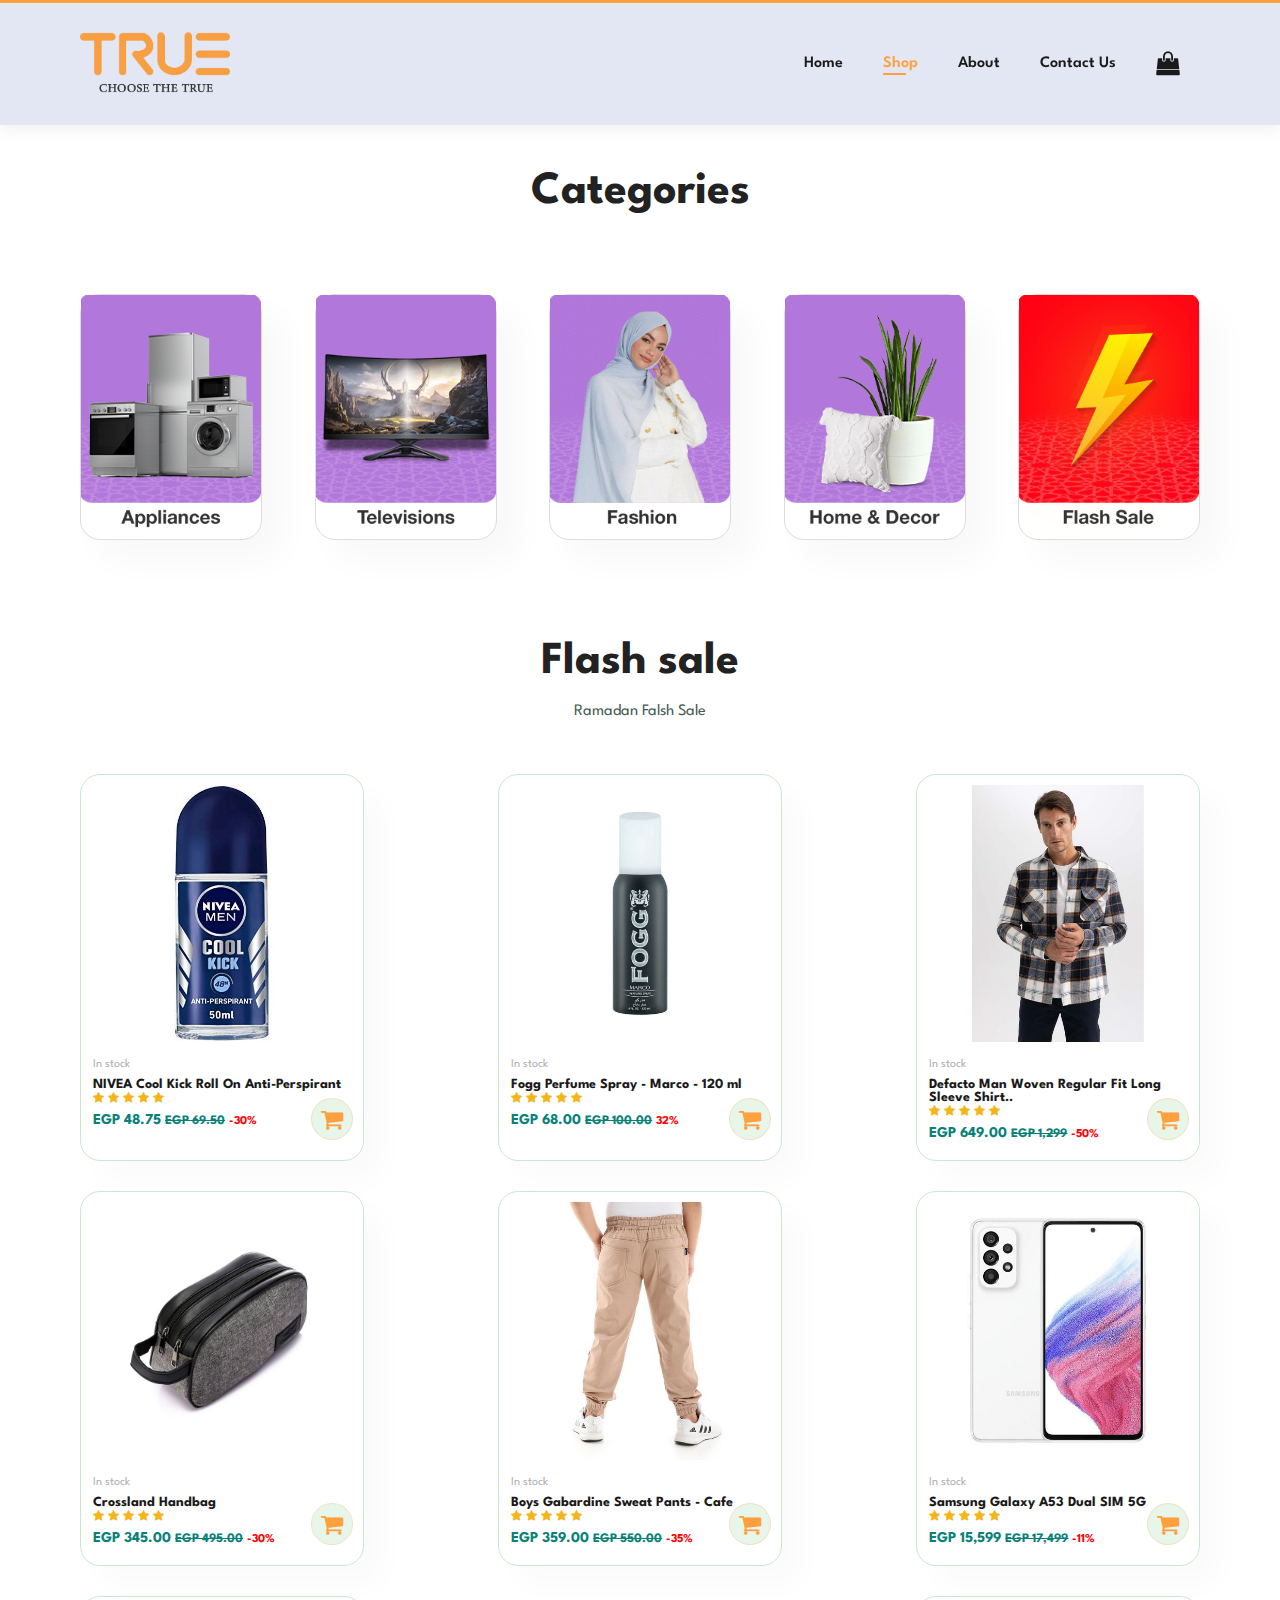
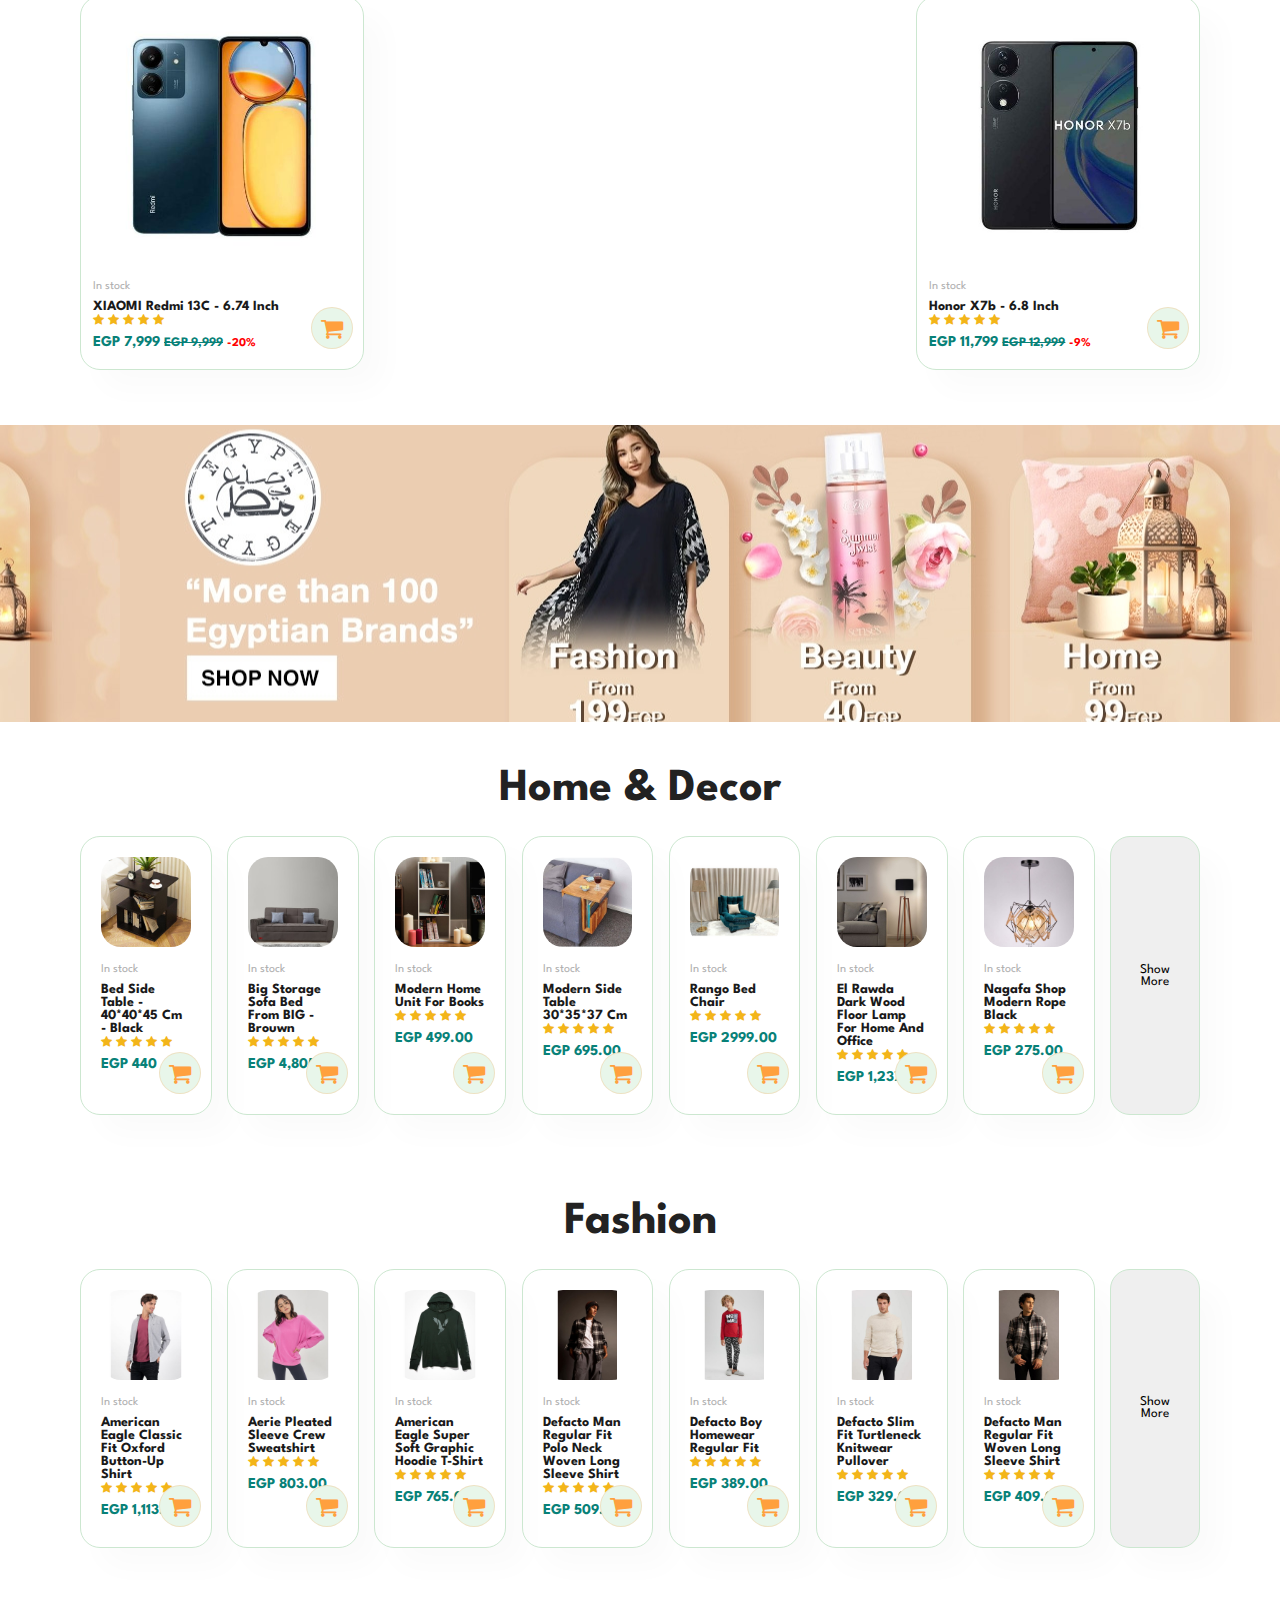
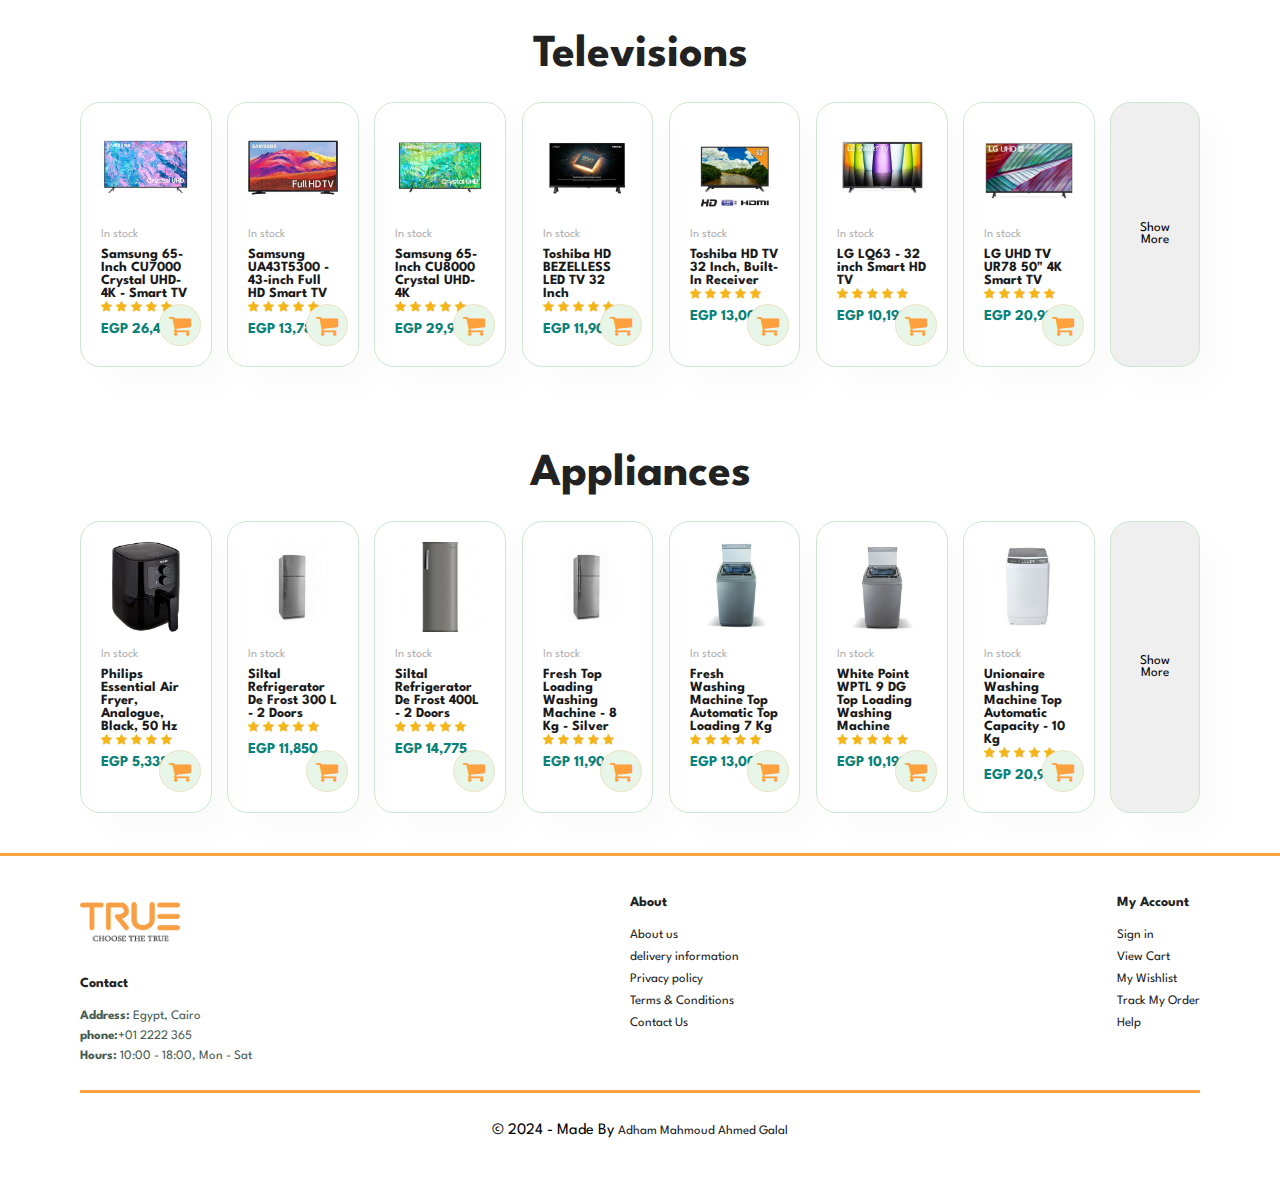
<file: Pages/Shop.html>
<!DOCTYPE html>
<html lang="en">
  <head>
    <meta charset="UTF-8" />
    <meta name="viewport" content="width=device-width, initial-scale=1.0" />
    <title>Shop</title>
    <link rel="stylesheet" href="../css/shopcss.css" />
    <link rel="preconnect" href="https://fonts.googleapis.com" />
    <link rel="preconnect" href="https://fonts.gstatic.com" crossorigin />
    <link
      rel="stylesheet"
      href="https://cdnjs.cloudflare.com/ajax/libs/font-awesome/4.7.0/css/font-awesome.min.css"
    />
    <link rel="preconnect" href="https://fonts.googleapis.com" />
    <link rel="preconnect" href="https://fonts.gstatic.com" crossorigin />
    <link
      href="https://fonts.googleapis.com/css2?family=League+Spartan:wght@100..900&display=swap"
      rel="stylesheet"
    />

    <!-- break kofi -->

    <link rel="preconnect" href="https://fonts.googleapis.com" />
    <link rel="preconnect" href="https://fonts.gstatic.com" crossorigin />
    <link
      href="https://fonts.googleapis.com/css2?family=League+Spartan:wght@100..900&family=Reem+Kufi:wght@400..700&display=swap"
      rel="stylesheet"
    />
  </head>
  <body>
    <nav>
      <a href="../index.html">
        <img src="../img/Untitled-1-removebg.png" width="150px"
      /></a>
      <!-- <h1 style="color: rgb(11, 236, 157);" class="h1">Alamut</h1> -->
      <!-- <img src="./img/Preview (1) (1) (1).jpg" alt="" width="100px" /> -->
      <div>
        <ul id="navBar">
          <li><a href="../index.html">Home</a></li>
          <li><a class="active" href="./Shop.html">Shop</a></li>
          <li><a href="about.html">About</a></li>
          <li><a href="contact.html">Contact Us</a></li>
          <li>
            <a href="#"
              ><i class="fa fa-shopping-bag" style="font-size: 24px;"></i
            ></a>
          </li>
        </ul>
      </div>
    </nav>

    <!-- 1 -->
    <h2 class="sec1Title">Categories</h2>
    <section id="sec1" class="section-p1">
      <div class="sec1Box">
        <img src="../img/categories/ApplianceAR.png" width="180px" />
      </div>
      <div class="sec1Box">
        <img src="../img/categories/TVAR.png" width="180px" />
      </div>
      <div class="sec1Box">
        <img src="../img/categories/FashionAR.gif" width="180px" />
      </div>
      <div class="sec1Box">
        <img src="../img/categories/AR9fy.png" width="180px" />
      </div>
      <div class="sec1Boxi">
        <img src="../img/categories/FlashAR.png" width="180px" />
      </div>
    </section>

    <section id="sec2" class="section-p1">
      <h2>Flash sale</h2>
      <p>Ramadan Falsh Sale</p>
      <div class="proContainer">
        <div class="pro">
          <img src="../img/categories/flash sale/1.jpg" alt="" />
          <div class="des">
            <span class="spanDes">In stock</span>
            <h5>NIVEA Cool Kick Roll On Anti-Perspirant</h5>
            <div class="stars">
              <i class="fa fa-star checked"></i>
              <i class="fa fa-star checked"></i>
              <i class="fa fa-star checked"></i>
              <i class="fa fa-star checked"></i>
              <i class="fa fa-star checked"></i>
            </div>
            <h4>
              EGP 48.75
              <span class="beforDes">EGP 69.50</span>
              <span class="percentDes">-30%</span>
            </h4>
          </div>
          <a href="#"
            ><i class="fa fa-shopping-cart cart" style="font-size: 24px;"></i
          ></a>
        </div>
        <div class="pro">
          <img src="../img/categories/flash sale/2.jpg" alt="" />
          <div class="des">
            <span class="spanDes">In stock</span>
            <h5>Fogg Perfume Spray - Marco - 120 ml</h5>
            <div class="stars">
              <i class="fa fa-star checked"></i>
              <i class="fa fa-star checked"></i>
              <i class="fa fa-star checked"></i>
              <i class="fa fa-star checked"></i>
              <i class="fa fa-star checked"></i>
            </div>
            <h4>
              EGP 68.00 <span class="beforDes">EGP 100.00</span>
              <span class="percentDes">32%</span>
            </h4>
          </div>
          <a href="#"
            ><i class="fa fa-shopping-cart cart" style="font-size: 24px;"></i
          ></a>
        </div>
        <div class="pro">
          <img src="../img/categories/flash sale/3.jpg" alt="" />
          <div class="des">
            <span class="spanDes">In stock</span>
            <h5>Defacto Man Woven Regular Fit Long Sleeve Shirt..</h5>
            <div class="stars">
              <i class="fa fa-star checked"></i>
              <i class="fa fa-star checked"></i>
              <i class="fa fa-star checked"></i>
              <i class="fa fa-star checked"></i>
              <i class="fa fa-star checked"></i>
            </div>
            <h4>
              EGP 649.00
              <span class="beforDes">EGP 1,299</span>
              <span class="percentDes">-50%</span>
            </h4>
          </div>
          <a href="#"
            ><i class="fa fa-shopping-cart cart" style="font-size: 24px;"></i
          ></a>
        </div>
        <div class="pro">
          <img src="../img/categories/flash sale/4.jpg" alt="" />
          <div class="des">
            <span class="spanDes">In stock</span>
            <h5>Crossland Handbag</h5>
            <div class="stars">
              <i class="fa fa-star checked"></i>
              <i class="fa fa-star checked"></i>
              <i class="fa fa-star checked"></i>
              <i class="fa fa-star checked"></i>
              <i class="fa fa-star checked"></i>
            </div>
            <h4>
              EGP 345.00
              <span class="beforDes">EGP 495.00</span>
              <span class="percentDes">-30%</span>
            </h4>
          </div>
          <a href="#"
            ><i class="fa fa-shopping-cart cart" style="font-size: 24px;"></i
          ></a>
        </div>
        <div class="pro">
          <img src="../img/categories/flash sale/5.jpg" alt="" />
          <div class="des">
            <span class="spanDes">In stock</span>
            <h5>Boys Gabardine Sweat Pants - Cafe</h5>
            <div class="stars">
              <i class="fa fa-star checked"></i>
              <i class="fa fa-star checked"></i>
              <i class="fa fa-star checked"></i>
              <i class="fa fa-star checked"></i>
              <i class="fa fa-star checked"></i>
            </div>
            <h4>
              EGP 359.00
              <span class="beforDes">EGP 550.00</span>
              <span class="percentDes">-35%</span>
            </h4>
          </div>
          <a href="#"
            ><i class="fa fa-shopping-cart cart" style="font-size: 24px;"></i
          ></a>
        </div>
        <div class="pro">
          <img src="../img/categories/flash sale/6.jpg" alt="" />
          <div class="des">
            <span class="spanDes">In stock</span>
            <h5>Samsung Galaxy A53 Dual SIM 5G</h5>
            <div class="stars">
              <i class="fa fa-star checked"></i>
              <i class="fa fa-star checked"></i>
              <i class="fa fa-star checked"></i>
              <i class="fa fa-star checked"></i>
              <i class="fa fa-star checked"></i>
            </div>
            <h4>
              EGP 15,599
              <span class="beforDes">EGP 17,499</span>
              <span class="percentDes">-11%</span>
            </h4>
          </div>
          <a href="#"
            ><i class="fa fa-shopping-cart cart" style="font-size: 24px;"></i
          ></a>
        </div>
        <div class="pro">
          <img src="../img/categories/flash sale/7.jpg" alt="" />
          <div class="des">
            <span class="spanDes">In stock</span>
            <h5>XIAOMI Redmi 13C - 6.74 Inch</h5>
            <div class="stars">
              <i class="fa fa-star checked"></i>
              <i class="fa fa-star checked"></i>
              <i class="fa fa-star checked"></i>
              <i class="fa fa-star checked"></i>
              <i class="fa fa-star checked"></i>
            </div>
            <h4>
              EGP 7,999
              <span class="beforDes">EGP 9,999</span>
              <span class="percentDes">-20%</span>
            </h4>
          </div>
          <a href="#"
            ><i class="fa fa-shopping-cart cart" style="font-size: 24px;"></i
          ></a>
        </div>
        <div class="pro">
          <img src="../img/categories/flash sale/8.jpg" alt="" />
          <div class="des">
            <span class="spanDes">In stock</span>
            <h5>Honor X7b - 6.8 Inch</h5>
            <div class="stars">
              <i class="fa fa-star checked"></i>
              <i class="fa fa-star checked"></i>
              <i class="fa fa-star checked"></i>
              <i class="fa fa-star checked"></i>
              <i class="fa fa-star checked"></i>
            </div>
            <h4>
              EGP 11,799
              <span class="beforDes">EGP 12,999</span>
              <span class="percentDes">-9%</span>
            </h4>
          </div>
          <a href="#"
            ><i class="fa fa-shopping-cart cart" style="font-size: 24px;"></i
          ></a>
        </div>
      </div>
    </section>

    <section id="sec3"></section>

    <section id="sec4" class="section-p1">
      <h2>Home & Decor</h2>
      <!-- <p>Ramadan Falsh Sale</p> -->
      <div class="proContainer">
        <div class="pro">
          <img src="../img/Shop/Home & Decor/1.jpg" alt="" />
          <div class="des">
            <span class="spanDes">In stock</span>
            <h5>Bed Side Table - 40*40*45 Cm - Black</h5>
            <div class="stars">
              <i class="fa fa-star checked"></i>
              <i class="fa fa-star checked"></i>
              <i class="fa fa-star checked"></i>
              <i class="fa fa-star checked"></i>
              <i class="fa fa-star checked"></i>
            </div>
            <h4>
              EGP 440
            </h4>
          </div>
          <a href="#"
            ><i class="fa fa-shopping-cart cart" style="font-size: 24px;"></i
          ></a>
        </div>
        <div class="pro">
          <img src="../img/Shop/Home & Decor/2.jpg" alt="" />
          <div class="des">
            <span class="spanDes">In stock</span>
            <h5>Big Storage Sofa Bed From BIG - Brouwn</h5>
            <div class="stars">
              <i class="fa fa-star checked"></i>
              <i class="fa fa-star checked"></i>
              <i class="fa fa-star checked"></i>
              <i class="fa fa-star checked"></i>
              <i class="fa fa-star checked"></i>
            </div>
            <h4>
              EGP 4,805.10
            </h4>
          </div>
          <a href="#"
            ><i class="fa fa-shopping-cart cart" style="font-size: 24px;"></i
          ></a>
        </div>
        <div class="pro">
          <img src="../img/Shop/Home & Decor/3.jpg" alt="" />
          <div class="des">
            <span class="spanDes">In stock</span>
            <h5>Modern Home Unit For Books</h5>
            <div class="stars">
              <i class="fa fa-star checked"></i>
              <i class="fa fa-star checked"></i>
              <i class="fa fa-star checked"></i>
              <i class="fa fa-star checked"></i>
              <i class="fa fa-star checked"></i>
            </div>
            <h4>
              EGP 499.00
            </h4>
          </div>
          <a href="#"
            ><i class="fa fa-shopping-cart cart" style="font-size: 24px;"></i
          ></a>
        </div>

        <div class="pro">
          <img src="../img/Shop/Home & Decor/5.jpg" alt="" />
          <div class="des">
            <span class="spanDes">In stock</span>
            <h5>Modern Side Table 30*35*37 Cm</h5>
            <div class="stars">
              <i class="fa fa-star checked"></i>
              <i class="fa fa-star checked"></i>
              <i class="fa fa-star checked"></i>
              <i class="fa fa-star checked"></i>
              <i class="fa fa-star checked"></i>
            </div>
            <h4>
              EGP 695.00
            </h4>
          </div>
          <a href="#"
            ><i class="fa fa-shopping-cart cart" style="font-size: 24px;"></i
          ></a>
        </div>
        <div class="pro">
          <img src="../img/Shop/Home & Decor/6.jpg" alt="" />
          <div class="des">
            <span class="spanDes">In stock</span>
            <h5>Rango Bed Chair</h5>
            <div class="stars">
              <i class="fa fa-star checked"></i>
              <i class="fa fa-star checked"></i>
              <i class="fa fa-star checked"></i>
              <i class="fa fa-star checked"></i>
              <i class="fa fa-star checked"></i>
            </div>
            <h4>
              EGP 2999.00
            </h4>
          </div>
          <a href="#"
            ><i class="fa fa-shopping-cart cart" style="font-size: 24px;"></i
          ></a>
        </div>
        <div class="pro">
          <img src="../img/Shop/Home & Decor/7.jpg" alt="" />
          <div class="des">
            <span class="spanDes">In stock</span>
            <h5>El Rawda Dark Wood Floor Lamp For Home And Office</h5>
            <div class="stars">
              <i class="fa fa-star checked"></i>
              <i class="fa fa-star checked"></i>
              <i class="fa fa-star checked"></i>
              <i class="fa fa-star checked"></i>
              <i class="fa fa-star checked"></i>
            </div>
            <h4>
              EGP 1,237.50
            </h4>
          </div>
          <a href="#"
            ><i class="fa fa-shopping-cart cart" style="font-size: 24px;"></i
          ></a>
        </div>
        <div class="pro">
          <img src="../img/Shop/Home & Decor/8.jpg" alt="" />
          <div class="des">
            <span class="spanDes">In stock</span>
            <h5>Nagafa Shop Modern Rope Black</h5>
            <div class="stars">
              <i class="fa fa-star checked"></i>
              <i class="fa fa-star checked"></i>
              <i class="fa fa-star checked"></i>
              <i class="fa fa-star checked"></i>
              <i class="fa fa-star checked"></i>
            </div>
            <h4>
              EGP 275.00
            </h4>
          </div>
          <a href="#"
            ><i class="fa fa-shopping-cart cart" style="font-size: 24px;"></i
          ></a>
        </div>
        <button class="pro">Show More</button>
      </div>
    </section>

    <section id="sec4" class="section-p1">
      <h2>Fashion</h2>
      <!-- <p>Ramadan Falsh Sale</p> -->
      <div class="proContainer">
        <div class="pro">
          <img src="../img/Shop/Fashion/1.jpg" alt="" />
          <div class="des">
            <span class="spanDes">In stock</span>
            <h5>American Eagle Classic Fit Oxford Button-Up Shirt</h5>
            <div class="stars">
              <i class="fa fa-star checked"></i>
              <i class="fa fa-star checked"></i>
              <i class="fa fa-star checked"></i>
              <i class="fa fa-star checked"></i>
              <i class="fa fa-star checked"></i>
            </div>
            <h4>
              EGP 1,113.00
            </h4>
          </div>
          <a href="#"
            ><i class="fa fa-shopping-cart cart" style="font-size: 24px;"></i
          ></a>
        </div>
        <div class="pro">
          <img src="../img/Shop/Fashion/2.jpg" alt="" />
          <div class="des">
            <span class="spanDes">In stock</span>
            <h5>Aerie Pleated Sleeve Crew Sweatshirt</h5>
            <div class="stars">
              <i class="fa fa-star checked"></i>
              <i class="fa fa-star checked"></i>
              <i class="fa fa-star checked"></i>
              <i class="fa fa-star checked"></i>
              <i class="fa fa-star checked"></i>
            </div>
            <h4>
              EGP 803.00
            </h4>
          </div>
          <a href="#"
            ><i class="fa fa-shopping-cart cart" style="font-size: 24px;"></i
          ></a>
        </div>
        <div class="pro">
          <img src="../img/Shop/Fashion/3.jpg" alt="" />
          <div class="des">
            <span class="spanDes">In stock</span>
            <h5>American Eagle Super Soft Graphic Hoodie T-Shirt</h5>
            <div class="stars">
              <i class="fa fa-star checked"></i>
              <i class="fa fa-star checked"></i>
              <i class="fa fa-star checked"></i>
              <i class="fa fa-star checked"></i>
              <i class="fa fa-star checked"></i>
            </div>
            <h4>
              EGP 765.00
            </h4>
          </div>
          <a href="#"
            ><i class="fa fa-shopping-cart cart" style="font-size: 24px;"></i
          ></a>
        </div>

        <div class="pro">
          <img src="../img/Shop/Fashion/4.jpg" alt="" />
          <div class="des">
            <span class="spanDes">In stock</span>
            <h5>Defacto Man Regular Fit Polo Neck Woven Long Sleeve Shirt</h5>
            <div class="stars">
              <i class="fa fa-star checked"></i>
              <i class="fa fa-star checked"></i>
              <i class="fa fa-star checked"></i>
              <i class="fa fa-star checked"></i>
              <i class="fa fa-star checked"></i>
            </div>
            <h4>
              EGP 509.00
            </h4>
          </div>
          <a href="#"
            ><i class="fa fa-shopping-cart cart" style="font-size: 24px;"></i
          ></a>
        </div>
        <div class="pro">
          <img src="../img/Shop/Fashion/5.jpg" alt="" />
          <div class="des">
            <span class="spanDes">In stock</span>
            <h5>Defacto Boy Homewear Regular Fit</h5>
            <div class="stars">
              <i class="fa fa-star checked"></i>
              <i class="fa fa-star checked"></i>
              <i class="fa fa-star checked"></i>
              <i class="fa fa-star checked"></i>
              <i class="fa fa-star checked"></i>
            </div>
            <h4>
              EGP 389.00
            </h4>
          </div>
          <a href="#"
            ><i class="fa fa-shopping-cart cart" style="font-size: 24px;"></i
          ></a>
        </div>
        <div class="pro">
          <img src="../img/Shop/Fashion/6.jpg" alt="" />
          <div class="des">
            <span class="spanDes">In stock</span>
            <h5>Defacto Slim Fit Turtleneck Knitwear Pullover</h5>
            <div class="stars">
              <i class="fa fa-star checked"></i>
              <i class="fa fa-star checked"></i>
              <i class="fa fa-star checked"></i>
              <i class="fa fa-star checked"></i>
              <i class="fa fa-star checked"></i>
            </div>
            <h4>
              EGP 329.00
            </h4>
          </div>
          <a href="#"
            ><i class="fa fa-shopping-cart cart" style="font-size: 24px;"></i
          ></a>
        </div>
        <div class="pro">
          <img src="../img/Shop/Fashion/7.jpg" alt="" />
          <div class="des">
            <span class="spanDes">In stock</span>
            <h5>Defacto Man Regular Fit Woven Long Sleeve Shirt</h5>
            <div class="stars">
              <i class="fa fa-star checked"></i>
              <i class="fa fa-star checked"></i>
              <i class="fa fa-star checked"></i>
              <i class="fa fa-star checked"></i>
              <i class="fa fa-star checked"></i>
            </div>
            <h4>
              EGP 409.00
            </h4>
          </div>
          <a href="#"
            ><i class="fa fa-shopping-cart cart" style="font-size: 24px;"></i
          ></a>
        </div>
        <button class="pro">Show More</button>
      </div>
    </section>

    <section id="sec4" class="section-p1">
      <h2>Televisions</h2>
      <!-- <p>Ramadan Falsh Sale</p> -->
      <div class="proContainer">
        <div class="pro">
          <img src="../img/Shop/Televisions/1.jpg" alt="" />
          <div class="des">
            <span class="spanDes">In stock</span>
            <h5>Samsung 65-Inch CU7000 Crystal UHD- 4K - Smart TV</h5>
            <div class="stars">
              <i class="fa fa-star checked"></i>
              <i class="fa fa-star checked"></i>
              <i class="fa fa-star checked"></i>
              <i class="fa fa-star checked"></i>
              <i class="fa fa-star checked"></i>
            </div>
            <h4>
              EGP 26,499
            </h4>
          </div>
          <a href="#"
            ><i class="fa fa-shopping-cart cart" style="font-size: 24px;"></i
          ></a>
        </div>
        <div class="pro">
          <img src="../img/Shop/Televisions/2.jpg" alt="" />
          <div class="des">
            <span class="spanDes">In stock</span>
            <h5>Samsung UA43T5300 - 43-inch Full HD Smart TV</h5>
            <div class="stars">
              <i class="fa fa-star checked"></i>
              <i class="fa fa-star checked"></i>
              <i class="fa fa-star checked"></i>
              <i class="fa fa-star checked"></i>
              <i class="fa fa-star checked"></i>
            </div>
            <h4>
              EGP 13,789
            </h4>
          </div>
          <a href="#"
            ><i class="fa fa-shopping-cart cart" style="font-size: 24px;"></i
          ></a>
        </div>
        <div class="pro">
          <img src="../img/Shop/Televisions/3.jpg" alt="" />
          <div class="des">
            <span class="spanDes">In stock</span>
            <h5>Samsung 65-Inch CU8000 Crystal UHD- 4K</h5>
            <div class="stars">
              <i class="fa fa-star checked"></i>
              <i class="fa fa-star checked"></i>
              <i class="fa fa-star checked"></i>
              <i class="fa fa-star checked"></i>
              <i class="fa fa-star checked"></i>
            </div>
            <h4>
              EGP 29,999
            </h4>
          </div>
          <a href="#"
            ><i class="fa fa-shopping-cart cart" style="font-size: 24px;"></i
          ></a>
        </div>

        <div class="pro">
          <img src="../img/Shop/Televisions/4.jpg" alt="" />
          <div class="des">
            <span class="spanDes">In stock</span>
            <h5>Toshiba HD BEZELLESS LED TV 32 Inch</h5>
            <div class="stars">
              <i class="fa fa-star checked"></i>
              <i class="fa fa-star checked"></i>
              <i class="fa fa-star checked"></i>
              <i class="fa fa-star checked"></i>
              <i class="fa fa-star checked"></i>
            </div>
            <h4>
              EGP 11,900
            </h4>
          </div>
          <a href="#"
            ><i class="fa fa-shopping-cart cart" style="font-size: 24px;"></i
          ></a>
        </div>
        <div class="pro">
          <img src="../img/Shop/Televisions/5.jpg" alt="" />
          <div class="des">
            <span class="spanDes">In stock</span>
            <h5>Toshiba HD TV 32 Inch, Built-In Receiver</h5>
            <div class="stars">
              <i class="fa fa-star checked"></i>
              <i class="fa fa-star checked"></i>
              <i class="fa fa-star checked"></i>
              <i class="fa fa-star checked"></i>
              <i class="fa fa-star checked"></i>
            </div>
            <h4>
              EGP 13,000
            </h4>
          </div>
          <a href="#"
            ><i class="fa fa-shopping-cart cart" style="font-size: 24px;"></i
          ></a>
        </div>
        <div class="pro">
          <img src="../img/Shop/Televisions/6.jpg" alt="" />
          <div class="des">
            <span class="spanDes">In stock</span>
            <h5>LG LQ63 - 32 inch Smart HD TV</h5>
            <div class="stars">
              <i class="fa fa-star checked"></i>
              <i class="fa fa-star checked"></i>
              <i class="fa fa-star checked"></i>
              <i class="fa fa-star checked"></i>
              <i class="fa fa-star checked"></i>
            </div>
            <h4>
              EGP 10,192
            </h4>
          </div>
          <a href="#"
            ><i class="fa fa-shopping-cart cart" style="font-size: 24px;"></i
          ></a>
        </div>
        <div class="pro">
          <img src="../img/Shop/Televisions/7.jpg" alt="" />
          <div class="des">
            <span class="spanDes">In stock</span>
            <h5>LG UHD TV UR78 50" 4K Smart TV</h5>
            <div class="stars">
              <i class="fa fa-star checked"></i>
              <i class="fa fa-star checked"></i>
              <i class="fa fa-star checked"></i>
              <i class="fa fa-star checked"></i>
              <i class="fa fa-star checked"></i>
            </div>
            <h4>
              EGP 20,999
            </h4>
          </div>
          <a href="#"
            ><i class="fa fa-shopping-cart cart" style="font-size: 24px;"></i
          ></a>
        </div>
        <button class="pro">Show More</button>
      </div>
    </section>

    <section id="sec4" class="section-p1">
      <h2>Appliances</h2>
      <!-- <p>Ramadan Falsh Sale</p> -->
      <div class="proContainer">
        <div class="pro">
          <img src="../img/Shop/Appliances/1.jpg" alt="" />
          <div class="des">
            <span class="spanDes">In stock</span>
            <h5>Philips Essential Air Fryer, Analogue, Black, 50 Hz</h5>
            <div class="stars">
              <i class="fa fa-star checked"></i>
              <i class="fa fa-star checked"></i>
              <i class="fa fa-star checked"></i>
              <i class="fa fa-star checked"></i>
              <i class="fa fa-star checked"></i>
            </div>
            <h4>
              EGP 5,338
            </h4>
          </div>
          <a href="#"
            ><i class="fa fa-shopping-cart cart" style="font-size: 24px;"></i
          ></a>
        </div>
        <div class="pro">
          <img src="../img/Shop/Appliances/2.jpg" alt="" />
          <div class="des">
            <span class="spanDes">In stock</span>
            <h5>Siltal Refrigerator De Frost 300 L - 2 Doors</h5>
            <div class="stars">
              <i class="fa fa-star checked"></i>
              <i class="fa fa-star checked"></i>
              <i class="fa fa-star checked"></i>
              <i class="fa fa-star checked"></i>
              <i class="fa fa-star checked"></i>
            </div>
            <h4>
              EGP 11,850
            </h4>
          </div>
          <a href="#"
            ><i class="fa fa-shopping-cart cart" style="font-size: 24px;"></i
          ></a>
        </div>
        <div class="pro">
          <img src="../img/Shop/Appliances/3.jpg" alt="" />
          <div class="des">
            <span class="spanDes">In stock</span>
            <h5>Siltal Refrigerator De Frost 400L - 2 Doors</h5>
            <div class="stars">
              <i class="fa fa-star checked"></i>
              <i class="fa fa-star checked"></i>
              <i class="fa fa-star checked"></i>
              <i class="fa fa-star checked"></i>
              <i class="fa fa-star checked"></i>
            </div>
            <h4>
              EGP 14,775
            </h4>
          </div>
          <a href="#"
            ><i class="fa fa-shopping-cart cart" style="font-size: 24px;"></i
          ></a>
        </div>

        <div class="pro">
          <img src="../img/Shop/Appliances/4.jpg" alt="" />
          <div class="des">
            <span class="spanDes">In stock</span>
            <h5>Fresh Top Loading Washing Machine - 8 Kg - Silver</h5>
            <div class="stars">
              <i class="fa fa-star checked"></i>
              <i class="fa fa-star checked"></i>
              <i class="fa fa-star checked"></i>
              <i class="fa fa-star checked"></i>
              <i class="fa fa-star checked"></i>
            </div>
            <h4>
              EGP 11,900
            </h4>
          </div>
          <a href="#"
            ><i class="fa fa-shopping-cart cart" style="font-size: 24px;"></i
          ></a>
        </div>
        <div class="pro">
          <img src="../img/Shop/Appliances/5.jpg" alt="" />
          <div class="des">
            <span class="spanDes">In stock</span>
            <h5>Fresh Washing Machine Top Automatic Top Loading 7 Kg</h5>
            <div class="stars">
              <i class="fa fa-star checked"></i>
              <i class="fa fa-star checked"></i>
              <i class="fa fa-star checked"></i>
              <i class="fa fa-star checked"></i>
              <i class="fa fa-star checked"></i>
            </div>
            <h4>
              EGP 13,000
            </h4>
          </div>
          <a href="#"
            ><i class="fa fa-shopping-cart cart" style="font-size: 24px;"></i
          ></a>
        </div>
        <div class="pro">
          <img src="../img/Shop/Appliances/6.jpg" alt="" />
          <div class="des">
            <span class="spanDes">In stock</span>
            <h5>White Point WPTL 9 DG Top Loading Washing Machine</h5>
            <div class="stars">
              <i class="fa fa-star checked"></i>
              <i class="fa fa-star checked"></i>
              <i class="fa fa-star checked"></i>
              <i class="fa fa-star checked"></i>
              <i class="fa fa-star checked"></i>
            </div>
            <h4>
              EGP 10,192
            </h4>
          </div>
          <a href="#"
            ><i class="fa fa-shopping-cart cart" style="font-size: 24px;"></i
          ></a>
        </div>
        <div class="pro">
          <img src="../img/Shop/Appliances/7.jpg" alt="" />
          <div class="des">
            <span class="spanDes">In stock</span>
            <h5>Unionaire Washing Machine Top Automatic Capacity - 10 Kg</h5>
            <div class="stars">
              <i class="fa fa-star checked"></i>
              <i class="fa fa-star checked"></i>
              <i class="fa fa-star checked"></i>
              <i class="fa fa-star checked"></i>
              <i class="fa fa-star checked"></i>
            </div>
            <h4>
              EGP 20,999
            </h4>
          </div>
          <a href="#"
            ><i class="fa fa-shopping-cart cart" style="font-size: 24px;"></i
          ></a>
        </div>
        <button class="pro">Show More</button>
      </div>
    </section>

    <footer class="section-p1">
      <div class="col">
        <img class="logo" src="../img/Untitled-1-removebg.png" width="100px" />
        <h4>Contact</h4>
        <p><strong>Address: </strong> Egypt, Cairo</p>
        <p><strong>phone:</strong>+01 2222 365</p>
        <p><strong>Hours:</strong> 10:00 - 18:00, Mon - Sat</p>
      </div>

      <div class="col">
        <h4>About</h4>
        <a href="#">About us</a>
        <a href="#">delivery information</a>
        <a href="#">Privacy policy</a>
        <a href="#">Terms & Conditions</a>
        <a href="#">Contact Us</a>
      </div>

      <div class="col">
        <h4>My Account</h4>
        <a href="#">Sign in</a>
        <a href="#">View Cart</a>
        <a href="#">My Wishlist</a>
        <a href="#">Track My Order</a>
        <a href="#">Help</a>
      </div>

      <div class="copyRight">
        <br />
        <br />
        &copy; 2024 - Made By
        <a href="https://galelioooo.netlify.app/#">Adham Mahmoud Ahmed Galal</a>
      </div>
    </footer>

    <!--  -->
  </body>
</html>
</file>
<file: css/shopcss.css>
* {
  margin: 0px;
  padding: 0px;
  font-family: "League Spartan", sans-serif;
}

h1 {
  font-size: 50px;
  line-height: 64px;
  color: #222;
}

h2 {
  font-size: 46px;
  line-height: 54px;
  color: #222;
}

h4 {
  font-size: 20px;
  color: #222;
}

h6 {
  font-weight: 700;
  font-size: 12px;
}

p {
  font-size: 16px;
  color: #465b52;
  margin: 15px 0 20px 0;
}

.section-p1 {
  padding: 40px 80px;
}

.section-m1 {
  margin: 40px 0;
}

body {
  width: 100%;
}

a {
  text-decoration: none;
  cursor: pointer;
  color: black;
}

.beforDes {
  font-size: 13px;
  text-decoration: line-through;
}

.percentDes {
  font-size: 12px;
  color: red;
  align-items: center;
}

/*nav start*/

nav {
  display: flex;
  align-items: center;
  justify-content: space-between;
  padding: 20px 80px;
  background-color: #e3e6f3;
  box-shadow: 0 5px 15px rgba(0, 0, 0, 0.06);
  z-index: 999;
  position: sticky;
  top: -1px;
  left: 0;
  border-top: solid #ffa03e;
}

#navBar {
  display: flex;
  align-items: center;
  justify-content: center;
}

#navBar li {
  position: relative;
  list-style: none;
  padding: 0 20px;
}

#navBar li a {
  font-size: 16px;
  font-weight: 600;
  color: #1a1a1a;
  transition: 0.3s ease;
}

#navBar li a:hover,
#navBar li a.active {
  color: #ffa03e;
}

#navBar li a.active::after,
#navBar li a:hover::after {
  content: "";
  width: 30%;
  height: 2px;
  background: #ffa03e;
  position: absolute;
  bottom: -4px;
  left: 20px;
}

/*Home page*/
.sec1Title {
  display: flex;
  padding: 20px;
  margin-top: 20px;
  justify-content: center;
}

#sec1 {
  display: flex;
  align-items: center;
  justify-content: space-between;
  flex-wrap: wrap;
}

#sec1 .sec1Box {
  width: fit-content;
  height: fit-content;
  text-align: center;
  padding: px px;
  box-shadow: 20px 20px 34px rgba(0, 0, 0, 0.03);
  border: 1px solid #dcdcdc;
  border-radius: 4px;
  margin: 15px 0;
  transition: 1s;
  cursor: pointer;
  border-radius: 20px;
}

#sec1 .sec1Box:hover {
  background-color: #b177da;
  box-shadow: 10px 10px 54px rgba(70, 62, 221, 0.1);
}

/**/
#sec1 .sec1Boxi {
  width: fit-content;
  height: fit-content;
  text-align: center;
  padding: px px;
  box-shadow: 20px 20px 34px rgba(0, 0, 0, 0.03);
  border: 1px solid #dcdcdc;
  border-radius: 4px;
  margin: 15px 0;
  transition: 1s;
  cursor: pointer;
  border-radius: 20px;
}

#sec1 .sec1Boxi:hover {
  background-color: #fe1114;
  box-shadow: 10px 10px 54px rgba(70, 62, 221, 0.1);
}

#sec1 .sec1Box h6 {
  display: inline-block;
  margin-top: 10px;
  padding: 9px 8px 6px 8px;
  line-height: 1;
  font-size: large;
  border-radius: 4px;
  color: #ffa03e;
  background-color: transparent;
}

.sec2 {
  background-image: url(../img/categories/1.gif);
  height: 30vh;
  width: 100%;
  background-size: contain;
  /* background-position: top 25% right 5; */
  padding: 0 80px;
  display: flex;
  flex-direction: column;
  align-items: center;
  justify-content: center;
}

/*break products*/

#sec2 {
  text-align: center;
}

#sec2 .pro {
  width: 23%;
  min-width: 250px;
  padding: 10px 12px;
  border: 1px solid #cce7d0;
  border-radius: 20px;
  cursor: pointer;
  box-shadow: 20px 20px 30px rgba(0, 0, 0, 0.02);
  margin: 15px 0;
  transition: 0.2s ease;
  position: relative;
}

#sec2 .pro:hover {
  box-shadow: 20px 20px 30px rgba(0, 0, 0, 0.06);
  padding: 12px;
}

#sec2 .pro img {
  width: 100%;
  border-radius: 20px;
}

#sec2 .pro .des {
  text-align: start;
  padding: 10px 0;
}

.spanDes {
  color: #b0b0b0;
  font-size: 12px;
}

#sec2 .pro .des h5 {
  padding-top: 7px;
  color: #1a1a1a;
  font-size: 14px;
}

#sec2 .pro .des i {
  font-size: 12px;
  color: rgb(243, 181, 25);
}

#sec2 .pro .des h4 {
  padding-top: 7px;
  font-size: 15px;
  font-weight: 700;
  color: #088178;
}

#sec2 .pro .cart {
  width: 40px;
  height: 40px;
  line-height: 40px;
  border-radius: 50px;
  background-color: #e8f6ea;
  font-weight: 500;
  color: #ffa03e;
  border: 1px solid #ff9e3e39;
  position: absolute;
  bottom: 20px;
  right: 10px;
}

#sec2 .proContainer {
  display: flex;
  justify-content: space-between;
  padding-top: 20px;
  flex-wrap: wrap;
}
/**/

#sec3 {
  background-image: url(../img/Shop/DesktopEN.jpg);
  height: 33vh;
  width: 100%;
  background-size: auto;
  background-position: center;
  padding: 0 80px;
  display: flex;
  flex-direction: column;
  align-items: center;
  justify-content: center;
  cursor: pointer;
}

/**/
#sec4 {
  text-align: center;
}

#sec4 .pro {
  width: 8%;
  min-width: 60px;
  padding: 20px;
  border: 1px solid #cce7d0;
  border-radius: 20px;
  cursor: pointer;
  box-shadow: 20px 20px 30px rgba(0, 0, 0, 0.02);
  margin: 0 0;
  transition: 0.2s ease;
  position: relative;
}

#sec4 .pro:hover {
  box-shadow: 20px 20px 30px rgba(0, 0, 0, 0.06);
  padding: 22px;
}

#sec4 .pro img {
  width: 100%;
  border-radius: 20px;
}

#sec4 .pro .des {
  text-align: start;
  padding: 10px 0;
}

.spanDes {
  color: #b0b0b0;
  font-size: 12px;
}

#sec4 .pro .des h5 {
  padding-top: 7px;
  color: #1a1a1a;
  font-size: 14px;
}

#sec4 .pro .des i {
  font-size: 12px;
  color: rgb(243, 181, 25);
}

#sec4 .pro .des h4 {
  padding-top: 7px;
  font-size: 15px;
  font-weight: 700;
  color: #088178;
}

#sec4 .pro .cart {
  width: 40px;
  height: 40px;
  line-height: 40px;
  border-radius: 50px;
  background-color: #e8f6ea;
  font-weight: 500;
  color: #ffa03e;
  border: 1px solid #ff9e3e39;
  position: absolute;
  bottom: 20px;
  right: 10px;
}

#sec4 .proContainer {
  display: flex;
  justify-content: space-between;
  padding-top: 20px;
  flex-wrap: wrap;
}

/**/
footer {
  border-top: solid #ffa03e;
  display: flex;
  flex-wrap: wrap;
  justify-content: space-between;
}

footer .col {
  display: flex;
  flex-direction: column;
  align-items: flex-start;
  margin-bottom: 20px;
}

footer .logo {
  margin-bottom: 30px;
}

footer h4 {
  font-size: 14px;
  padding-bottom: 20px;
}

footer p {
  font-size: 13px;
  margin: 0 0 8px 0;
}

footer a {
  font-size: 13px;
  color: #222;
  margin-bottom: 10px;
}

footer a:hover {
  color: #ffa03e;
}

footer .copyRight {
  width: 100%;
  text-align: center;
  border-top: solid #ffa03e;
}

/*media query*/
</file>
